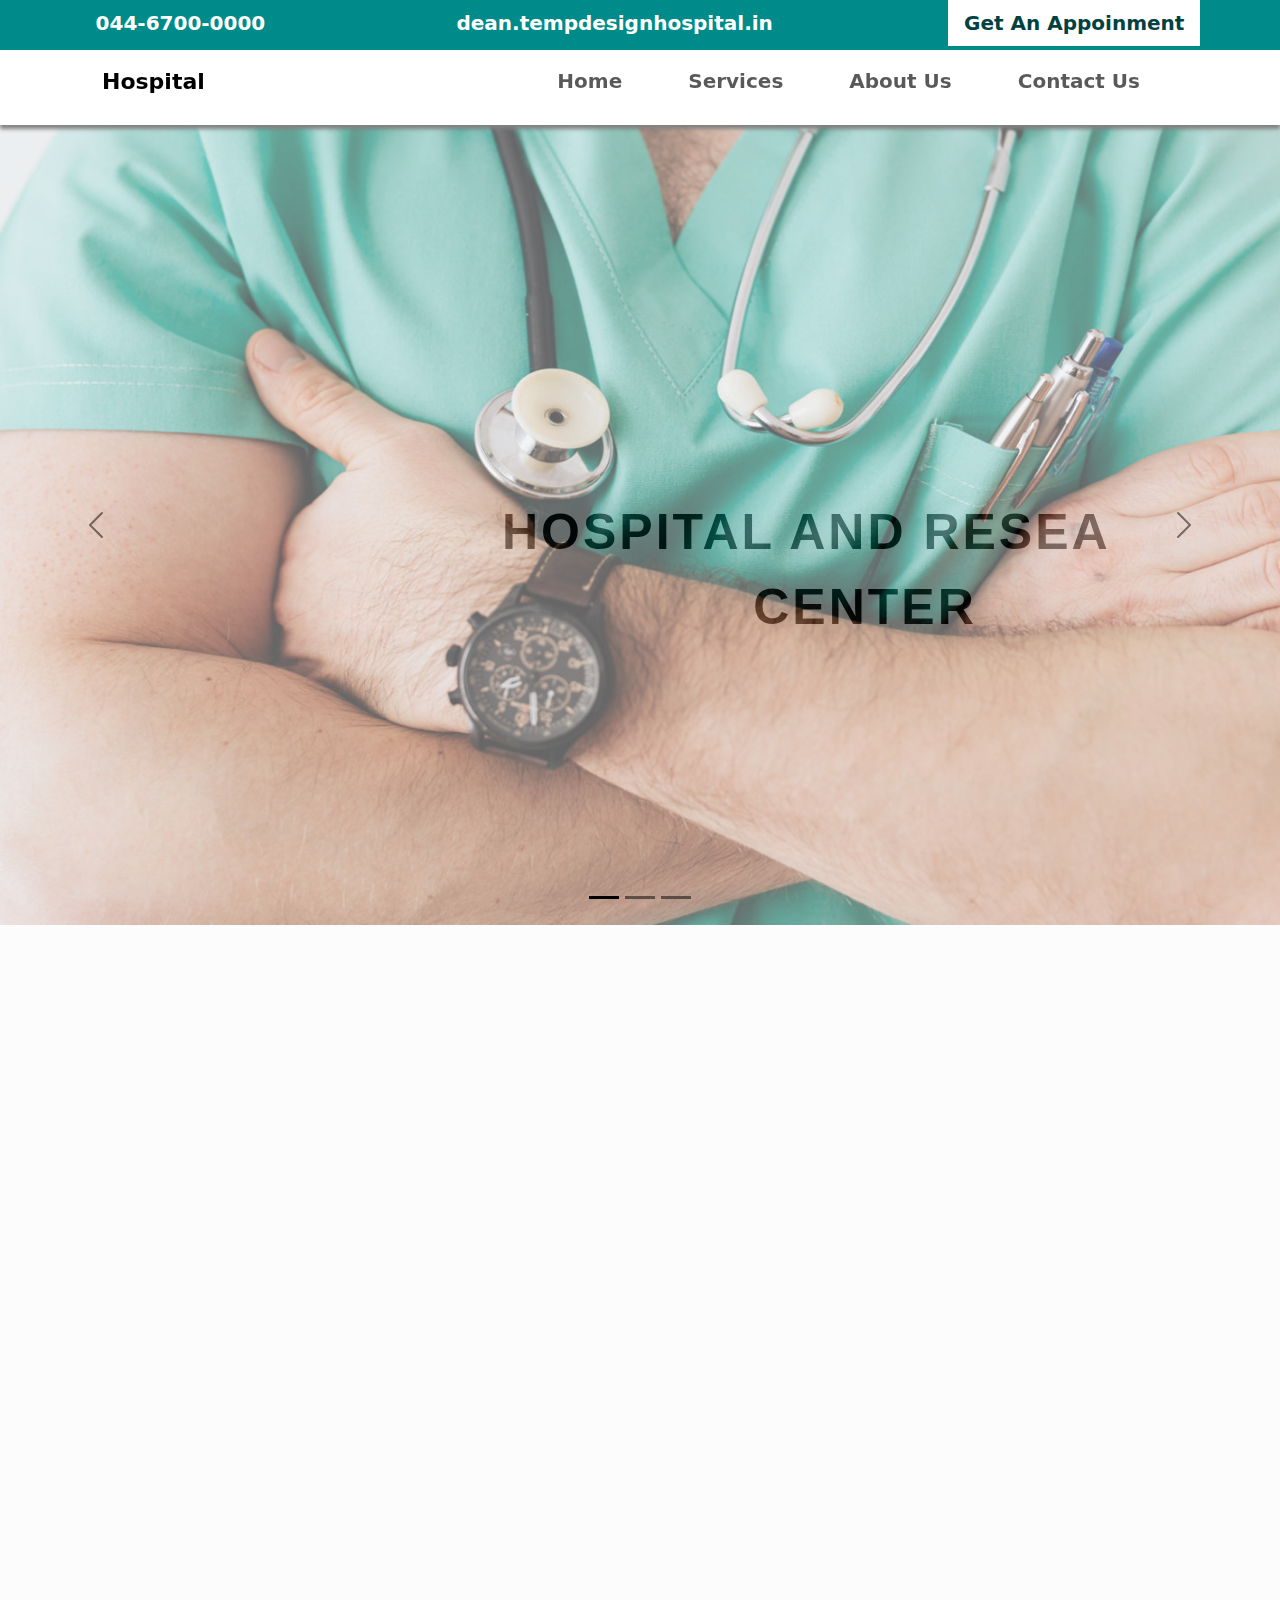
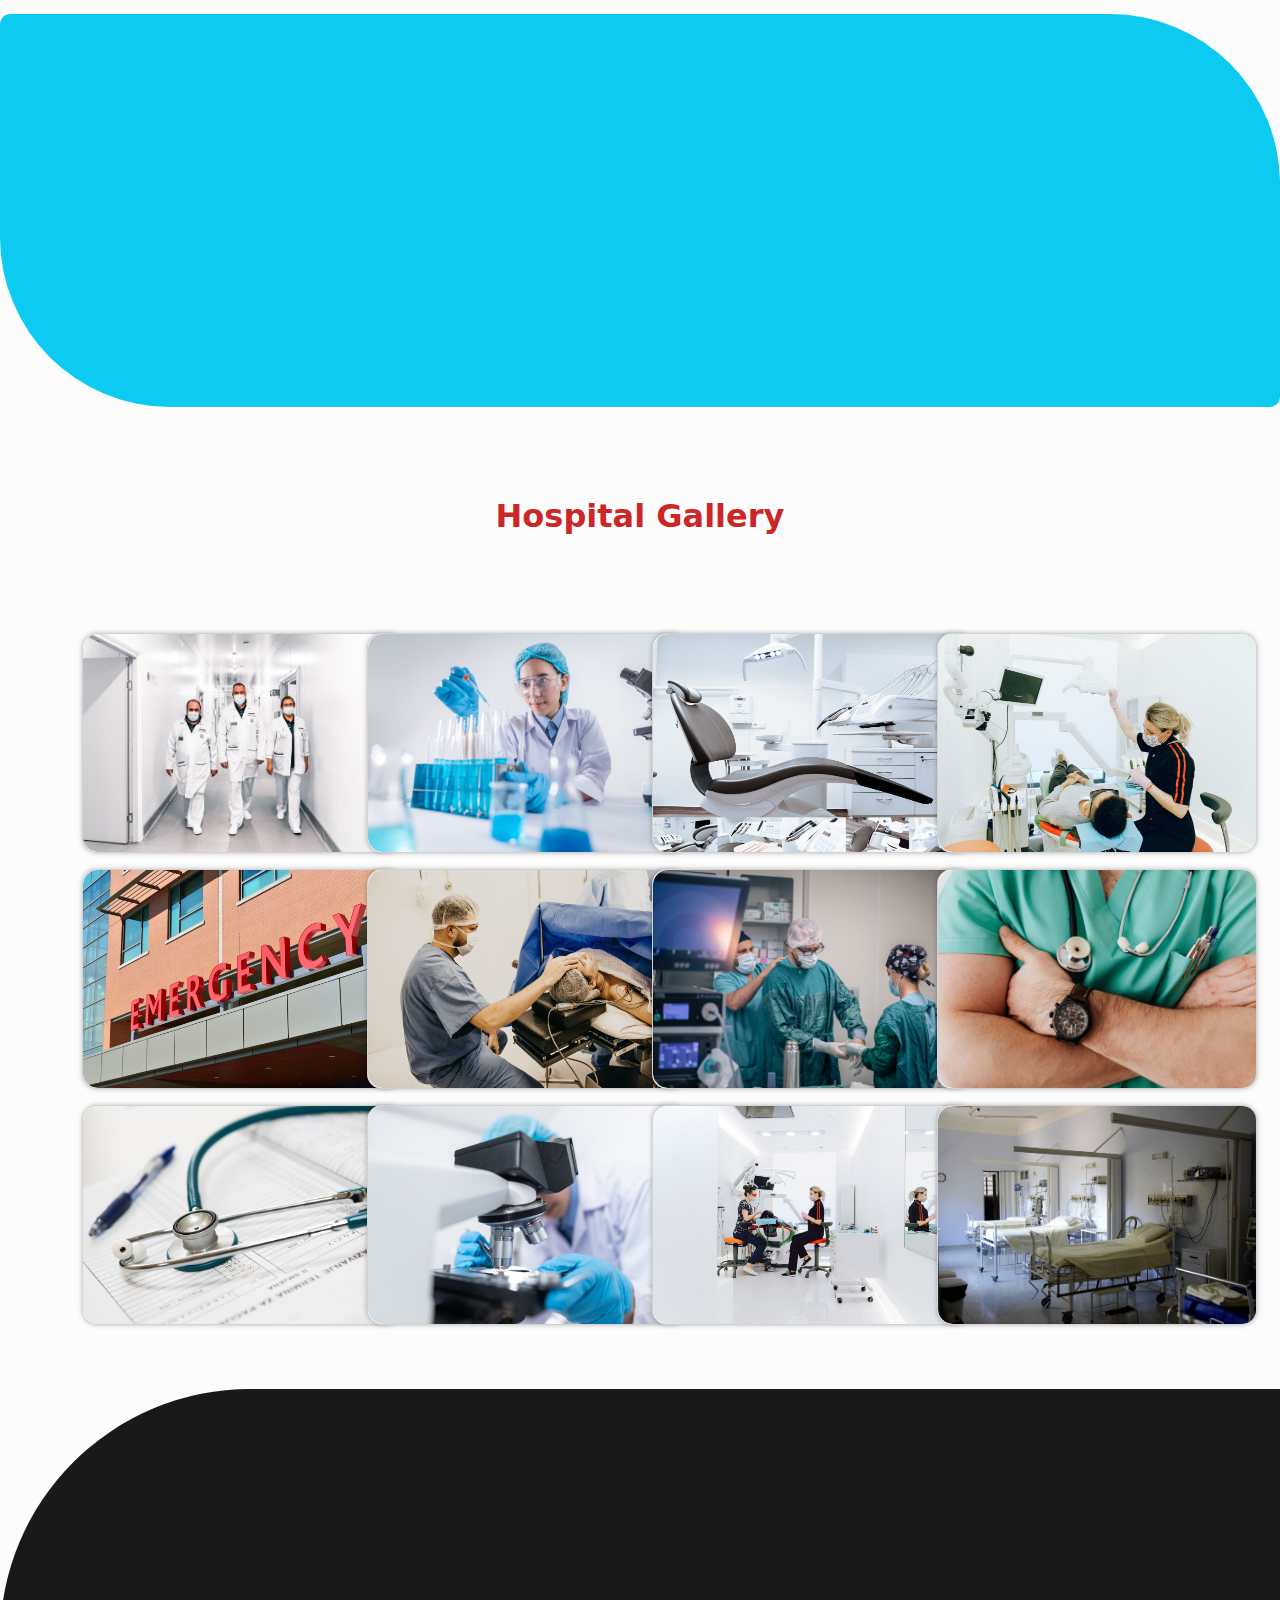
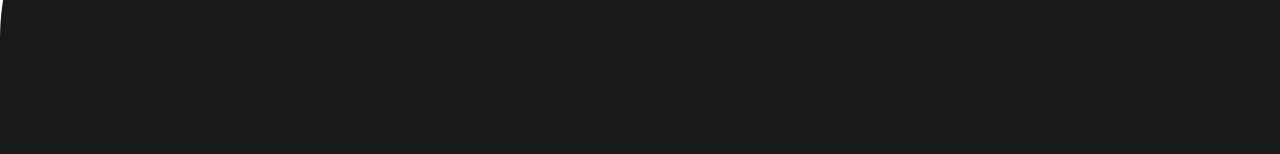
<file: index.html>
<html>

<head>
    <meta charset="UTF-8">
    <meta name="viewport" content="width=device-width, initial-scale=1.0">
    <!--link-->

    <link href="https://cdn.jsdelivr.net/npm/bootstrap@5.0.2/dist/css/bootstrap.min.css" rel="stylesheet">
    <link href="https://unpkg.com/aos@2.3.1/dist/aos.css" rel="stylesheet">
    <link rel="icon" type="jpg" href="img/logo.jpg">
    <link rel="stylesheet" href="style.css">
    
    <!-- /link-->
    <title>Hospital</title>
</head>

<body>
    <!--Head -->

    <ul class="nav d-flex justify-content-around" id="head">
        <li class="nav-item"><a class="nav-link"> 044-6700-0000</a></li>
        <li><a class="nav-link">dean.tempdesignhospital.in</a></li>
        <li><a class="nav-link py-2" id="active" href="#" >Get An Appoinment</a></li>
      </ul>

      <!-- /head-->

    <!--Header section-->

    <div class="header sticky-top">
        <nav class="navbar navbar-expand-lg navbar-light">
            <div class="container">
                <a class="navbar-brand" href="#">Hospital</a>
                <button class="navbar-toggler" type="button" data-bs-toggle="collapse" data-bs-target="#navbarNav"
                    aria-controls="navbarNav" aria-expanded="false" aria-label="Toggle navigation">
                    <span class="navbar-toggler-icon"></span>
                </button>
                <div class="collapse navbar-collapse" id="navbarNav">
                    <ul class="navbar-nav  ms-auto">
                        <li class="nav-item">
                            <a class="nav-link" href="#">Home</a>
                        </li>
                        <li class="nav-item">
                            <a class="nav-link" href="service.html" target="_blank">Services</a>
                        </li>
                        <li class="nav-item">
                            <a class="nav-link" href="about.html" target="_blank">About Us</a>
                        </li>
                        <li class="nav-item">
                            <a class="nav-link " href="contact.html" target="_blank">Contact Us</a>
                        </li>
                    </ul>
                </div>
            </div>
        </nav>
    </div>
    <!-- End of Header section-->

    <!-- Carousel section-->

    <div id="carouselExampleDark" class="carousel carousel-dark slide" data-bs-ride="carousel">
        <div class="carousel-indicators">
            <button type="button" data-bs-target="#carouselExampleDark" data-bs-slide-to="0" class="active"
                aria-current="true" aria-label="Slide 1"></button>
            <button type="button" data-bs-target="#carouselExampleDark" data-bs-slide-to="1"
                aria-label="Slide 2"></button>
            <button type="button" data-bs-target="#carouselExampleDark" data-bs-slide-to="2"
                aria-label="Slide 3"></button>
        </div>
        <div class="carousel-inner">
            <div class="carousel-item active" data-bs-interval="10000">
                <div id="text">
                    <p class="text-center">Hospital And Research Center</p>
                  </div>
                <img src="img/img (8).jpg" class="d-block w-100" alt="...">
            </div>
            <div class="carousel-item" data-bs-interval="2000">
                <div id="text">
                    <p class="text-center">Hospital And Research Center</p>
                  </div>
                <img src="img/img (5).jpg" class="d-block w-100" alt="...">
            </div>
            <div class="carousel-item">
                <div id="text">
                    <p class="text-center">Hospital And Research Center</p>
                  </div>
                <img src="img/img (7).jpg" class="d-block w-100" alt="...">
            </div>
        </div>
        <button class="carousel-control-prev" type="button" data-bs-target="#carouselExampleDark" data-bs-slide="prev">
            <span class="carousel-control-prev-icon" aria-hidden="true"></span>
            <span class="visually-hidden">Previous</span>
        </button>
        <button class="carousel-control-next" type="button" data-bs-target="#carouselExampleDark" data-bs-slide="next">
            <span class="carousel-control-next-icon" aria-hidden="true"></span>
            <span class="visually-hidden">Next</span>
        </button>
    </div>

    <!-- End of carousel section-->

    <!--Home section-->
    <div class="container">
        <div class="row">
            <div class="col-lg-6 text-center" id="home" data-aos="fade-right" data-aos-duration="1000"
                data-aos-easing="ease-in-out">
                <h2 style=" color: rgb(204, 39, 39);">Schedule Your Appointment Online
                    Get 10% discount on all In-Hospital appointments*</h2>
                <p class="mt-4"> Our mission is to deliver high quality, affordable healthcare services to the broader
                    population in
                    India. Our core values are represented by the acronym "iCare", which encompasses innovation and
                    efficiency, Compassionate care, Accountability, Respect for all, and Excellence as a culture. At the
                    same time, we seek to generate a strong financial performance and deliver long-term value to our
                    shareholders through the execution of our business strategy.</p>
                <a class="btn mt-4" role="button" href="contact.html" target="_blank" aria-disabled="true">Get an
                    Appoinment</a>
            </div>
            <div class="col-lg-4" data-aos="fade-left" data-aos-duration="1000" data-aos-easing="ease-in-out">
                <img src="img/home.png" alt="">
            </div>
        </div>
    </div>

    <!--Feature section-->

    <div class="container-fluid bg-info" id="department">
        <div class="container py-5">
            <h2 class="py-3" data-aos="fade-right" data-aos-duration="1500">Featured departments</h2>
            <h5 data-aos="fade-right" data-aos-duration="1500">With Super specialist doctors and
                state-of-the-art technology,<br> we cover the complete
                spectrum of medical
                specialties.</h5>
            <div class="row" data-aos="fade-right" data-aos-duration="1000">
                <div class="col-lg-2 mb-3">
                    <img src="img/2.png" alt="">
                    <p>Vascular surgery</p>
                </div>
                <div class="col-lg-2 mb-3">
                    <img src="img/3.png" alt="">
                    <p>Rheumatology</p>
                </div>
                <div class="col-lg-2 mb-3">
                    <img src="img/4.png" alt="">
                    <p>Neurosurgery</p>
                </div>
                <div class="col-lg-2 mb-3">
                    <img src="img/5.png" alt="">
                    <p>Nephrology</p>

                </div>
                <div class="col-lg-2 mb-3">
                    <img src="img/6.png" alt="">
                    <p>Physical Medicine<br>Rehabilitation</p>
                </div>
                <div class="col-lg-2 mb-3">
                    <img src="img/1.png" alt="">
                    <p>Oto<br>Rhinolaryngology</p>
                </div>
            </div>
        </div>
    </div>
      <!--Feature section-->

      <!--Gallery section-->

    <div class="container" id="card">
        <h2 class="text-center" style=" color: rgb(204, 39, 39);">Hospital Gallery</h2>
        <div class="row">
            <div class="col-lg-3 mb-3">
                <div class="card ">
                    <img src="img/img (1).jpg" alt="Gallery images" />
                </div>
            </div>
            <div class="col-lg-3 mb-3">
                <div class="card">
                    <img src="img/img (2).jpg" alt="Gallery images" />
                </div>
            </div>
            <div class="col-lg-3 mb-3">
                <div class="card">
                    <img src="img/img (3).jpg" alt="Gallery images" />
                </div>
            </div>
            <div class="col-lg-3 mb-3">
                <div class="card">
                    <img src="img/img (4).jpg" alt="Gallery images" />
                </div>
            </div>
            <div class="col-lg-3 mb-3">
                <div class="card">
                    <img src="img/img (5).jpg" alt="Gallery images" />
                </div>
            </div>
            <div class="col-lg-3 mb-3">
                <div class="card">
                    <img src="img/img (6).jpg" alt="Gallery images" />
                </div>
            </div>
            <div class="col-lg-3 mb-3">
                <div class="card">
                    <img src="img/img (7).jpg" alt="Gallery images" />
                </div>
            </div>
            <div class="col-lg-3 mb-3">
                <div class="card">
                    <img src="img/img (8).jpg" alt="Gallery images" />
                </div>
            </div>
            <div class="col-lg-3 mb-3">
                <div class="card">
                    <img src="img/img (9).jpg" alt="Gallery images" />
                </div>
            </div>
            <div class="col-lg-3 mb-3">
                <div class="card">
                    <img src="img/img (10).jpg" alt="Gallery images" />
                </div>
            </div>
            <div class="col-lg-3 mb-3">
                <div class="card">
                    <img src="img/img (11).jpg" alt="Gallery images" />
                </div>
            </div>
            <div class="col-lg-3 mb-3">
                <div class="card">
                    <img src="img/img (12).jpg" alt="Gallery images" />
                </div>
            </div>
        </div>
    </div>
    <!--Gallery section-->
      


    <!--End of Home section-->

    <!--Footer section-->

    <div class="footer mt-5">
        <div class="container-fluid">
            <div class="container">
                <div class="row py-5" data-aos="fade-right" data-aos-duration="1500">
                    <div class="col-md-6 col-lg-3">
                        <h4 class="py-3">Hospital</h4>
                        <p>Research Centre</p>
                        <p>Arapalayam,Madurai.</p>
                        <p>Tamilnadu</p>
                    </div>
                    <div class="col-md-6 col-lg-3">
                        <h4 class="py-3">Useful Links</h4>
                        <p>HIS</p>
                        <p> IEC Forms</p>
                        <p> Careers</p>
                        <p>Contact Us</p>
                    </div>
                    <div class="col-md-6 col-lg-3">
                        <h4 class="py-3">Hospital Services</h4>
                        <p>Emergency Services/Casualty</p>
                        <p>Master Health Checkup</p>
                        <p>Diagnostic Services</p>
                        <p>Blood Bank</p>
                        <p>Facilities and Services</p>
                    </div>
                    <div class="col-md-6 col-lg-3">
                        <h4 class="py-3">Get in Touch</h4>
                        <p>Phone: 044-6700-0000</p>
                        <p>dean.mjskjsfjbjhsdcjhbs.in</p>
                        <p>Mon. to Sat: 8.00 AM to 10.00 PM</p>
                    </div>
                </div>
            </div>
        </div>

    <!-- End of Footer section-->

    <script src="https://cdn.jsdelivr.net/npm/bootstrap@5.0.2/dist/js/bootstrap.bundle.min.js"></script>
    <script src="https://unpkg.com/aos@2.3.1/dist/aos.js"></script>
    <script>
        AOS.init();
    </script>
</body>

</html>
</file>
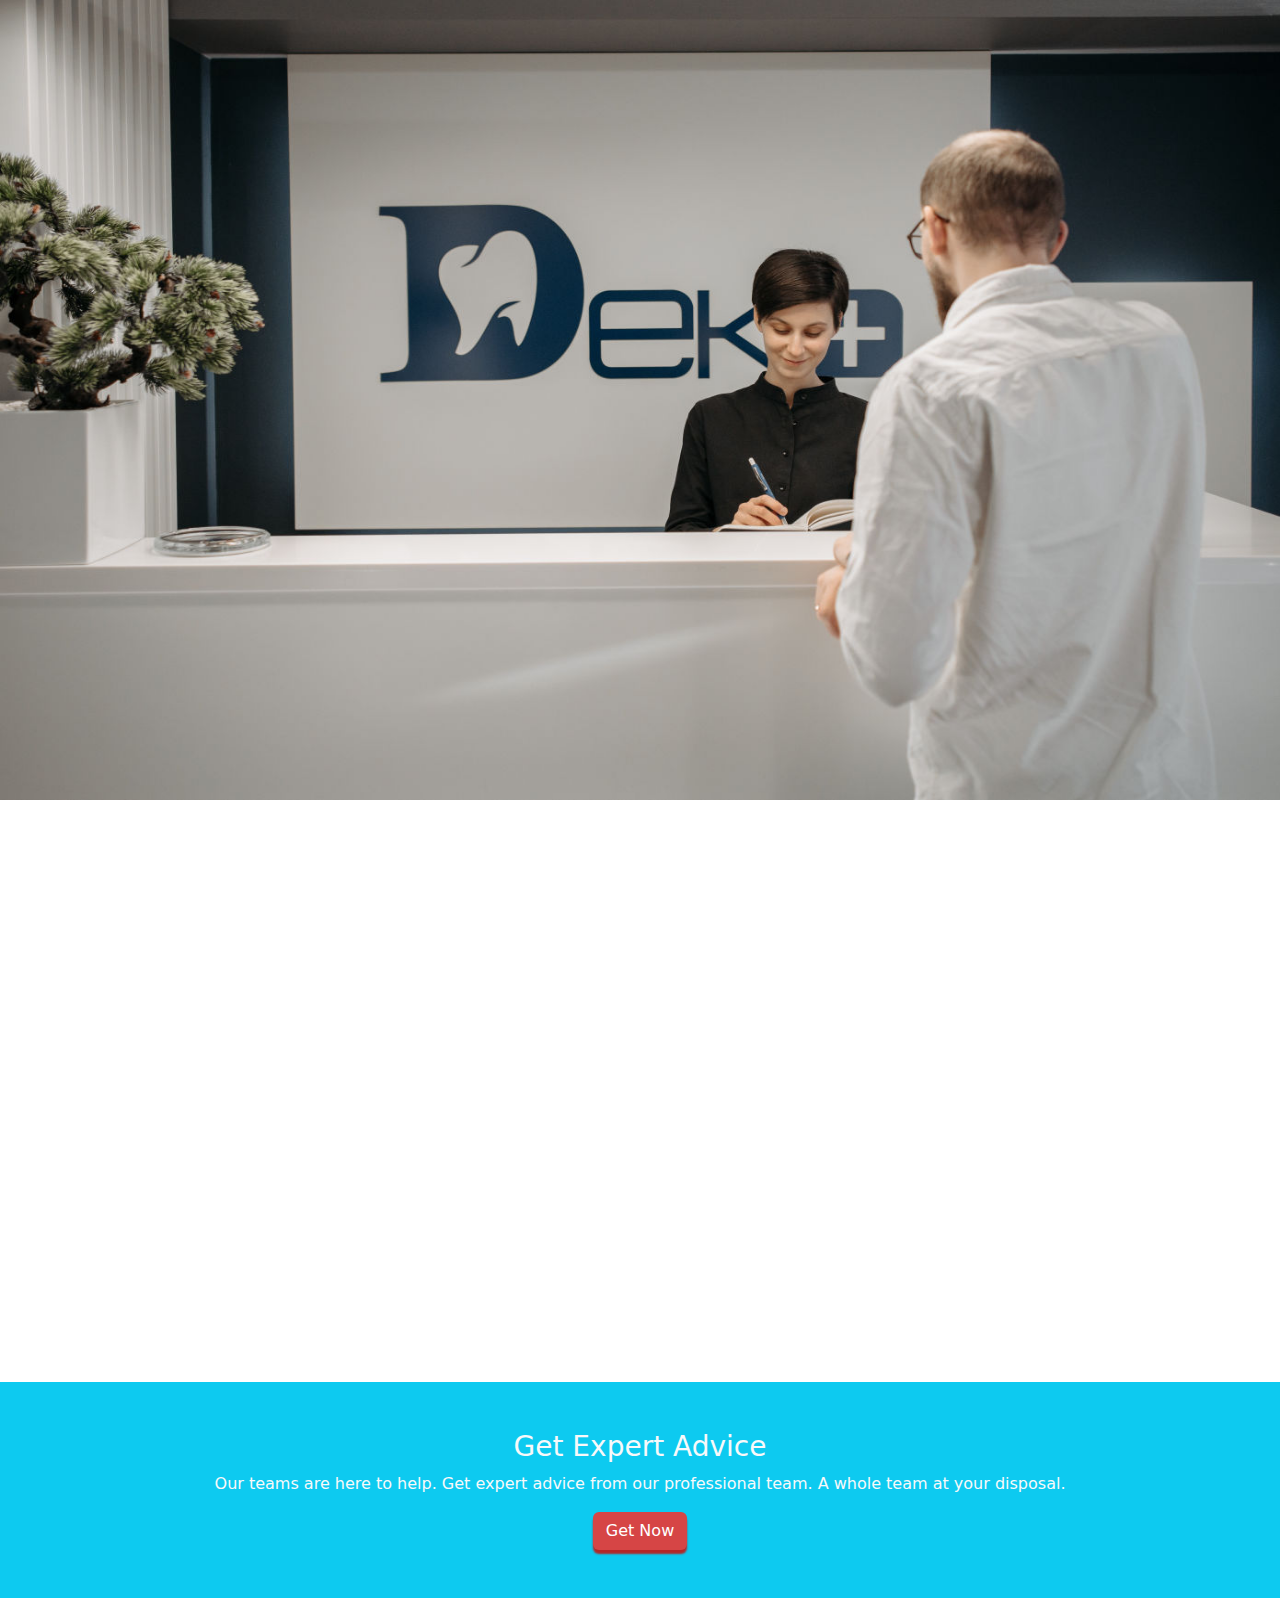
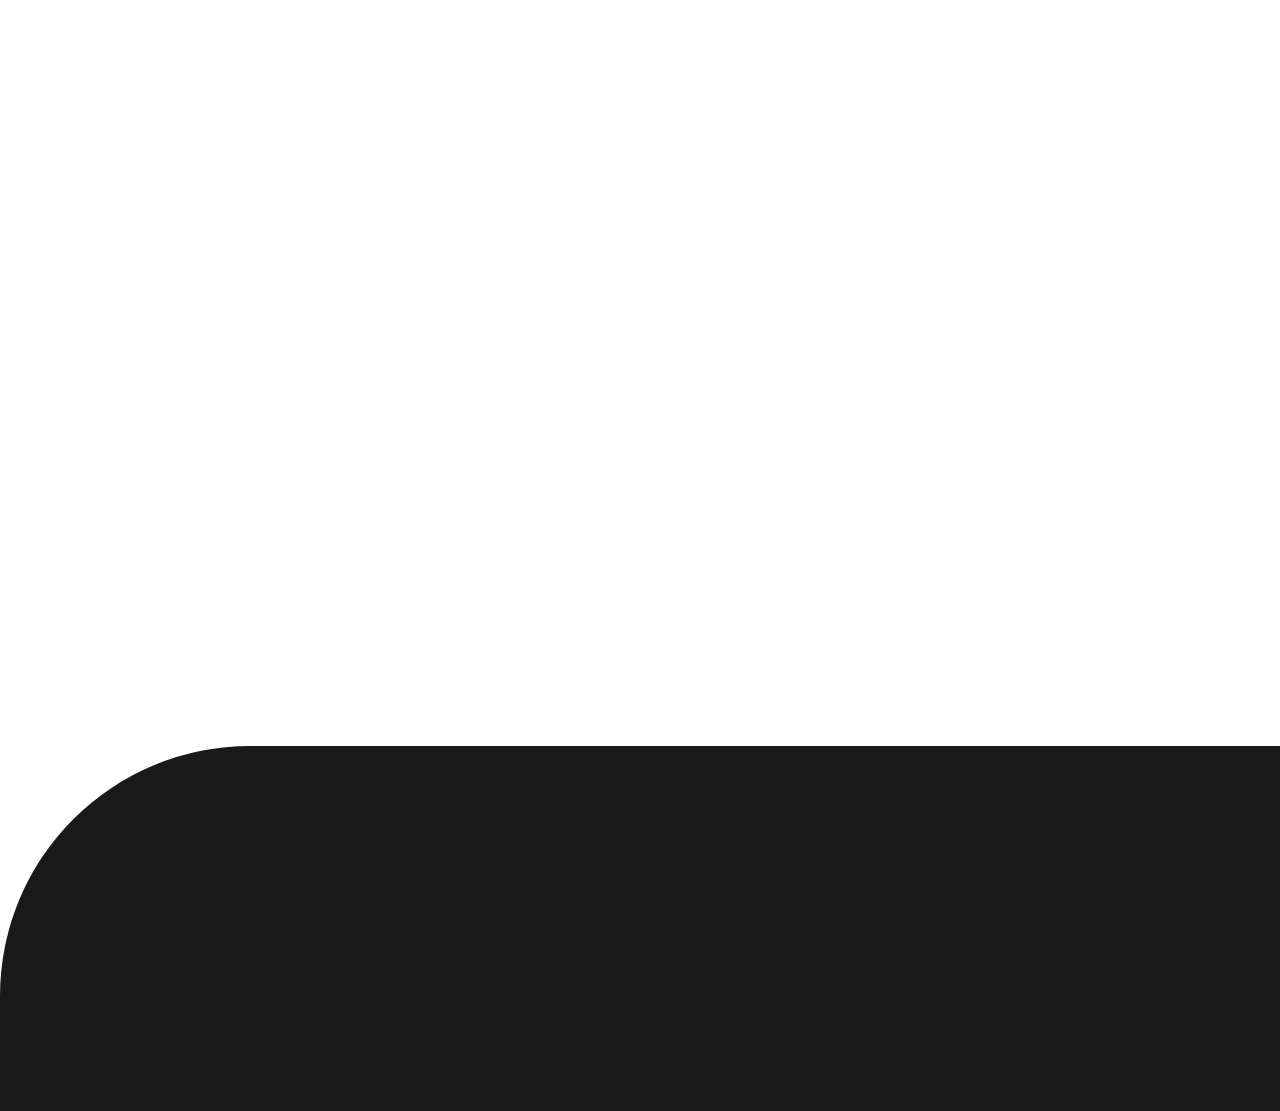
<file: about.html>
<!DOCTYPE html>
<html lang="en">

<head>
    <meta charset="UTF-8">
    <meta name="viewport" content="width=device-width, initial-scale=1.0">

    <!--link-->

    <link href="https://cdn.jsdelivr.net/npm/bootstrap@5.0.2/dist/css/bootstrap.min.css" rel="stylesheet">
    <link href="https://unpkg.com/aos@2.3.1/dist/aos.css" rel="stylesheet">
    <link rel="icon" type="jpg" href="img/logo.jpg">

    <!--end of link-->
    <title>About page</title>
    <style>
        #temp img {
            margin-left: 70px;
            margin-top: 100px;
        }
        #temp1 img{
            margin-top:50px;
        }
        #info h2{
            font-weight: bold;
        }
        #info p {
            font-size: 20px;
            font-weight: bold;
        }
       
        #ex .btn{
            color: white;
            background-color: rgb(214, 69, 69);
            box-shadow: 0 4px 2px  rgb(179, 39, 39);
            transition: .3s;
        }
        #ex .btn:active{
            box-shadow: none;
            transform: translateY(4px);
        }
        #info1 {
            font-size: 20px;
            font-weight: bold;
            color: darkcyan;
        }
        #about {
            display: flex;
            justify-content: center;
            align-items: center;
        }
        #about h5 {
            color: rgb(204, 39, 39);
        }
        #about .card {
            width: 600px;
            background-color: rgb(245, 248, 255);
        }

        .footer {
            border-radius: 250px 0 0 0;
            background-color: rgb(26, 25, 25);
            color: white;
            cursor: pointer;
        }

        .footer p:hover {
            color: darkcyan;
        }
    </style>
</head>

<body>
    <div class="about">
        <img src="img/contact.jpg" width="100%" height="800px">

        
        <div class="container">
            <div class="row">
                <div class="col-lg-6 py-5" id="info" data-aos="fade-right" data-aos-duration="1500">
                    <h2 class="py-3" style=" color: rgb(204, 39, 39);"> Infrastructure</h2>
                    <ul>
                        <p>⦿ Aesthetically constructed building with wide corridors, spacious patient accommodation,
                            demonstration rooms, classrooms for cpnical teaching along with modern teaching facipties
                        </p>
                        <p>⦿ WIFI enabled environment that helps in teaching with modern methods to MBBS, PG students,
                            as well as Nursing and other Paramedical graduates</p>
                        <p>⦿ The hospital has six floors and eleven blocks which are interconnected and easily
                            accessible</p>
                        
                    </ul>
                </div>
                <div class="col-lg-4 text-success" id="temp" data-aos="fade-left" data-aos-duration="1500">
                    <img src="img/temp.jpg" height="300px" width="500px">
                </div>
            </div>
        </div>


        <div class="container-fluid py-5 text-center bg-info text-light" id="ex">
          <h3>  Get Expert Advice</h3>
          <p>Our teams are here to help. Get expert advice from our professional team. A whole team at your disposal.</p>
          <a href="#" class="btn" tabindex="-1" role="button">Get Now</a>
        </div>


        <div class="container py-3">
            <div class="row">
                <div class="col-lg-5 text-success" id="temp1" data-aos="fade-right" data-aos-duration="1500">
                    <img src="img/img (8).jpg" height="300px" width="500px">
                </div>
                <div class="col-lg-2"></div>
                <div class="col-lg-5 mt-5" id="info1" data-aos="fade-left" data-aos-duration="1500">
                    <p> ⁍ Wide breezy Corridors</p>
                    <p>⁍ Spacious accomodation</p>
                    <p>⁍ Aesthetic rooms</p>
                    <p>⁍ Sprawpng Six floors</p>
                    <p>⁍ Aesthetic rooms</p>
                    <p>⁍ Sprawpng Six floors</p>
                    <p>⁍ WiFi enabled enviroments</p>
                </div>
            </div>
        </div>


         <!--about section-->

        <div id="about" class="container text-center py-5" data-aos="fade-up" data-aos-duration="1500">
            <div class="card py-3">
                <h5>VISION</h5>
                <p> "To be the premier provider of comprehensive and community healthcare."</p>
                <h5>MISSION</h5>
                <p> "To promote, restore and maintain the health of all the people we serve."</p>
            </div>
        </div>

         <!-- /about section-->


        <!--Footer section-->

        <div class="footer mt-5">
            <div class="container-fluid">
                <div class="container">
                    <div class="row py-5" data-aos="fade-right" data-aos-duration="1500">
                        <div class="col-md-6 col-lg-3">
                            <h4 class="py-3">Hospital</h4>
                            <p>Research Centre</p>
                            <p>Arapalayam,Madurai.</p>
                            <p>Tamilnadu</p>
                        </div>
                        <div class="col-md-6 col-lg-3">
                            <h4 class="py-3">Useful Links</h4>
                            <p>HIS</p>
                            <p> IEC Forms</p>
                            <p> Careers</p>
                            <p>Contact Us</p>
                        </div>
                        <div class="col-md-6 col-lg-3">
                            <h4 class="py-3">Hospital Services</h4>
                            <p>Emergency Services/Casualty</p>
                            <p>Master Health Checkup</p>
                            <p>Diagnostic Services</p>
                            <p>Blood Bank</p>
                            <p>Facilities and Services</p>
                        </div>
                        <div class="col-md-6 col-lg-3">
                            <h4 class="py-3">Get in Touch</h4>
                            <p>Phone: 044-6700-0000</p>
                            <p>dean.mjskjsfjbjhsdcjhbs.in</p>
                            <p>Mon. to Sat: 8.00 AM to 10.00 PM</p>
                        </div>
                    </div>
                </div>
            </div>
        </div>

         <!-- /Footer section-->

        <script src="https://cdn.jsdelivr.net/npm/bootstrap@5.0.2/dist/js/bootstrap.bundle.min.js"></script>
        <script src="https://unpkg.com/aos@2.3.1/dist/aos.js"></script>
        <script>
            AOS.init();
        </script>
</body>

</html>
</file>
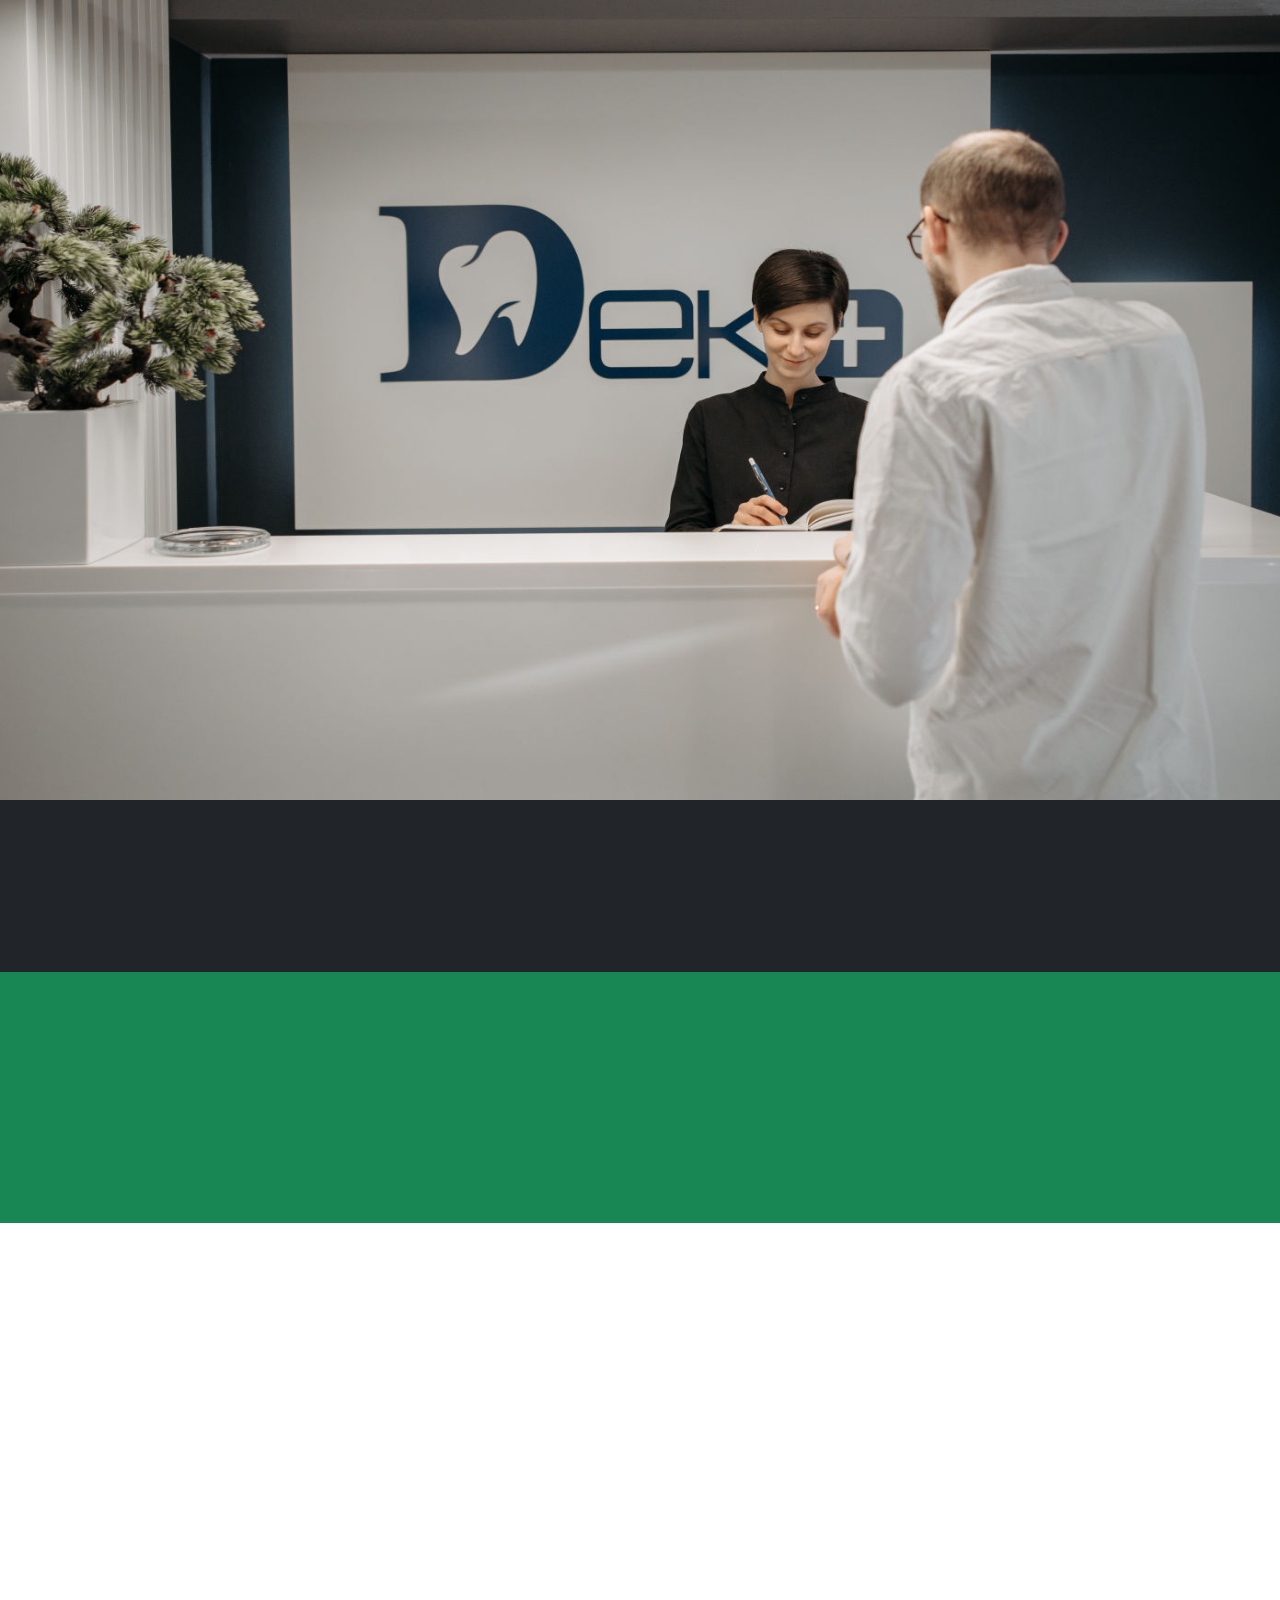
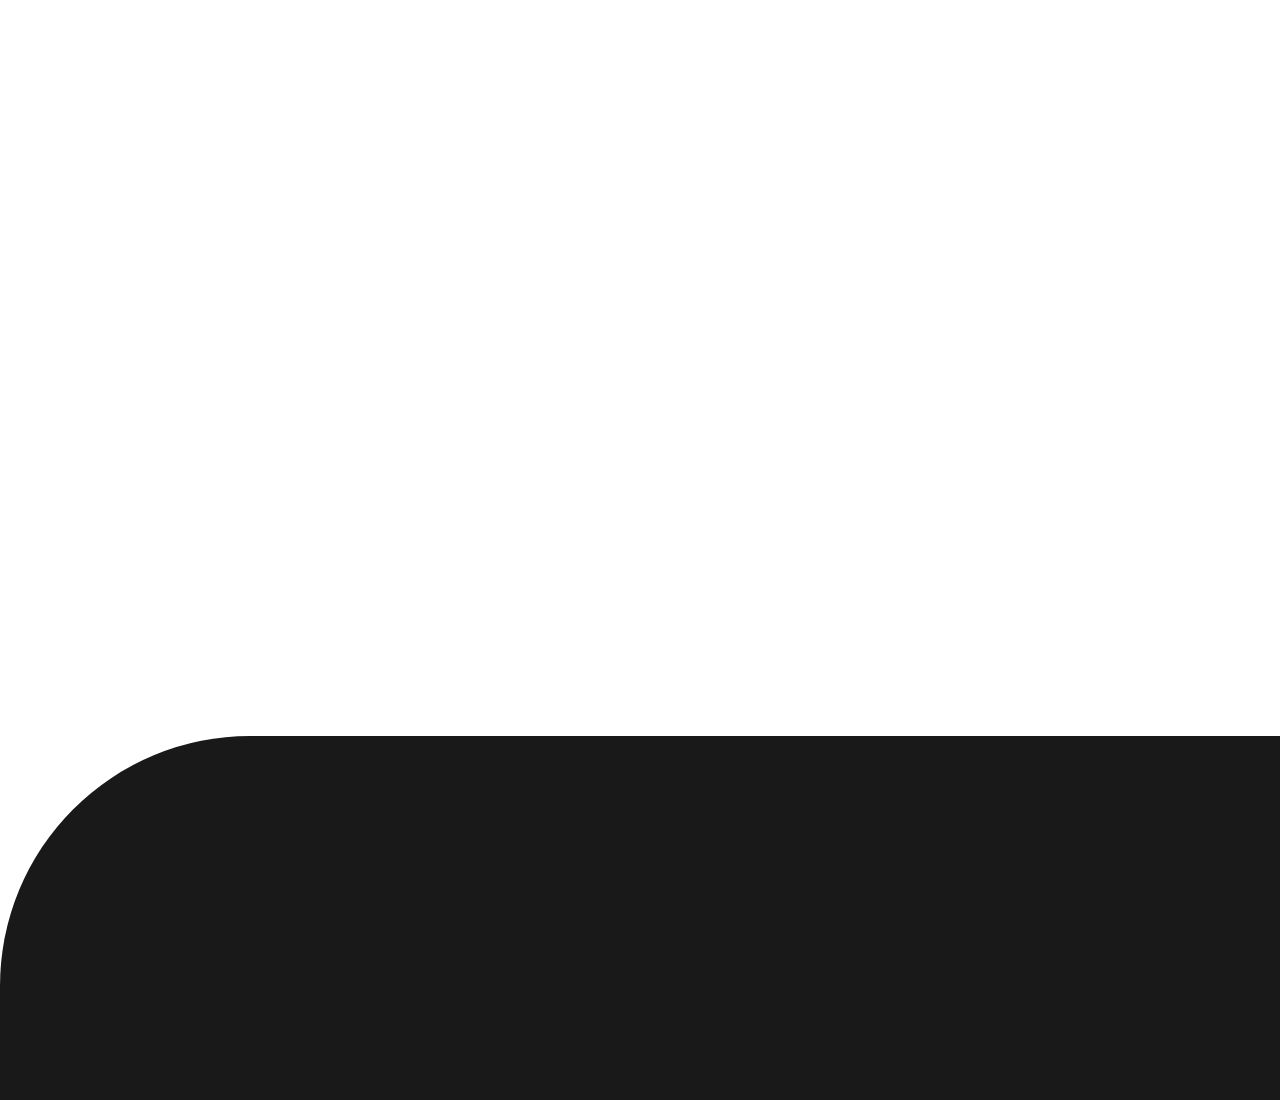
<file: contact.html>
<!DOCTYPE html>
<html lang="en">

<head>
    <meta charset="UTF-8">
    <meta name="viewport" content="width=device-width, initial-scale=1.0">
    <link href="https://cdn.jsdelivr.net/npm/bootstrap@5.0.2/dist/css/bootstrap.min.css" rel="stylesheet">
    <link href="https://unpkg.com/aos@2.3.1/dist/aos.css" rel="stylesheet">
    <link rel="icon" type="jpg" href="img/logo.jpg">
    <title>Contact page</title>
    <style>
        #phone p{
            font-size: 20px;
            font-weight: bold;
        }

        #phone h1 {
            font-size: 30px;
            font-weight: bold;
        }

        #address p{
            font-size: 21px;
            font-weight: bold;
        }

        #address h1 {
            font-size: 30px;
            font-weight: bold;
        }

        #form .card {
            margin-left: 200px;
            width: 450px;
            height: 580px;
            box-shadow: 2px 3px 6px gray;
        }

        #form form {
            padding: 20px 30px;
            font-weight: bold;
            height: 580px;
            width: 430px;
        }

        #form h1 {
            font-weight: bold;
        }

        #form h2 {
            font-weight: bold;
        }

        #form li {
            font-size: 20px;
            font-weight: bold;
        }

        #about h5 {
            color: rgb(204, 39, 39);
        }

        #about {
            display: flex;
            justify-content: center;
            align-items: center;
        }

        #about .card {
            width: 850px;
            background-color: rgb(245, 248, 255);
        }

        .footer {
            border-radius: 250px 0 0 0;
            background-color: rgb(26, 25, 25);
            color: white;
            cursor: pointer;
        }

        .footer p:hover {
            color: darkcyan;
        }
    </style>
</head>

<body>
    
    <div class="contact">
        <img src="img/contact.jpg" width="100%" height="800px">

        <div class="container-fluid bg-dark text-light" id="phone">
            <div class="container">
                <div class="row py-5" data-aos="fade-right" data-aos-duration="1000">
                    <div class="col-lg-3">
                        <h1 class="text-center py-3">PHONE</h1>
                    </div>
                    <div class="col-lg-3">
                        <p>24/7 HelpLine<br>098765432123456</p>
                    </div>
                    <div class="col-lg-3">
                        <p>Emergency<br>1234567890</p>
                    </div>
                    <div class="col-lg-3">
                        <p>Ambulance<br>108</p>
                    </div>
                </div>
            </div>
        </div>

        <div class="container-fluid bg-success text-light" id="address">
            <div class="container">
                <div class="row py-5" data-aos="fade-right" data-aos-duration="1500">
                    <div class="col-lg-6">
                        <h1 class="text-center">ADDRESS</h1>
                        <p class="text-center">Hospital and Research centre <br>Arapalayam,Madurai<br>Tamilnadu</p>
                    </div>
                    <div class="col-lg-6">
                        <h1 class="text-center">EMAIL</h1>
                        <p class="text-center">dean.mjskjsfjbjhsdcjhbs.in<br>Loremipsumdol@gmail.com</p>
                    </div>
                </div>
            </div>
        </div>

        <!--form section-->

        <div class="container-fluid" id="form">
            <div class="container">
                <h2 class="text-center py-5" data-aos="fade-up" data-aos-duration="1500" style=" color: rgb(204, 39, 39);">Contact Us</h2>
                <div class="row" data-aos="fade-right" data-aos-duration="1000">
                    <div class="col-lg-6">
                        <h1 class="py-3" style=" color: rgb(204, 39, 39);">Free Shuttle</h1>
                        <h2 class="py-2">Free transport facility for patients.</h2>
                        <ul>
                            <li>Our Hospital provides free transport for patients pickup and drop.</li>
                            <li>Lorem ipsum dolor sit amet consectetur adipisicing elit. Nemo error dolore
                                commodi, at voluptatum eaque..</li>
                            <li>Free bus service available to the remote villages from Monday to Saturday for
                                the benefits for poor patient</li>
                            <li>Lorem ipsum dolor sit amet consectetur adipisicing elit. Nemo error dolore
                                commodi, at voluptatum eaque..</li>
                        </ul>
                    </div>
                    <div class="col-lg-6">
                        <div class="card" data-aos="fade-left" data-aos-duration="1000" data-aos-easing="ease-in-out">
                            <form>
                                <div class="mb-3">
                                    <label for="Username" class="form-label">Full Name</label>
                                    <input type="text" class="form-control" id="Username" required>
                                </div>
                                <div class="mb-3">
                                    <label for="phone" class="form-label">Phone No</label>
                                    <input type="tel" class="form-control" id="phone" required>
                                </div>
                                <div class="mb-3">
                                    <label for="exampleInputEmail1" class="form-label">Email address</label>
                                    <input type="email" class="form-control" id="exampleInputEmail1" required>
                                </div>
                                <div class="mb-3">
                                    <label for="exampleInputEmail1" class="form-label">Set a Date</label>
                                    <input type="date" class="form-control" id="exampleInputEmail1" required>
                                </div>
                                <div class="form-floating mb-3">
                                    <textarea class="form-control" placeholder="Leave a comment here"
                                        id="floatingTextarea2" style="height: 100px"></textarea>
                                    <label for="floatingTextarea2">Message</label>
                                </div>
                                <button type="submit" class="btn btn-primary">Submit</button>
                            </form>
                        </div>
                    </div>
                </div>
            </div>
        </div>

        <!--end of form section-->

        <!--about section-->

        <div id="about" class="container text-center py-5" data-aos="fade-up" data-aos-duration="1500">
            <div class="card py-3">
                <h4 class="py-3">Manage Your Health With Us</h4>
                <h5>Video Consultation</h5>
                <p>Book an online consultation with our doctors or call our Helpdesk to book your slot now</p>
                <h5>Symptom Analysis</h5>
                <p>Symptom analysis helps to find the right department or treatment for you based on your symptoms</p>
            </div>
        </div>
    </div>
    <!--end of about section-->

    <!--Footer section-->

    <div class="footer mt-5">
        <div class="container-fluid">
            <div class="container">
                <div class="row py-5" data-aos="fade-right" data-aos-duration="1500">
                    <div class="col-md-6 col-lg-3">
                        <h4 class="py-3">Hospital</h4>
                        <p>Research Centre</p>
                        <p>Arapalayam,Madurai.</p>
                        <p>Tamilnadu</p>
                    </div>
                    <div class="col-md-6 col-lg-3">
                        <h4 class="py-3">Useful Links</h4>
                        <p>HIS</p>
                        <p> IEC Forms</p>
                        <p> Careers</p>
                        <p>Contact Us</p>
                    </div>
                    <div class="col-md-6 col-lg-3">
                        <h4 class="py-3">Hospital Services</h4>
                        <p>Emergency Services/Casualty</p>
                        <p>Master Health Checkup</p>
                        <p>Diagnostic Services</p>
                        <p>Blood Bank</p>
                        <p>Facilities and Services</p>
                    </div>
                    <div class="col-md-6 col-lg-3">
                        <h4 class="py-3">Get in Touch</h4>
                        <p>Phone: 044-6700-0000</p>
                        <p>dean.mjskjsfjbjhsdcjhbs.in</p>
                        <p>Mon. to Sat: 8.00 AM to 10.00 PM</p>
                    </div>
                </div>
            </div>
        </div>

        <!-- End of Footer section-->
        
        <script src="https://cdn.jsdelivr.net/npm/bootstrap@5.0.2/dist/js/bootstrap.bundle.min.js"></script>
        <script src="https://unpkg.com/aos@2.3.1/dist/aos.js"></script>
        <script>
            AOS.init();
        </script>
</body>

</html>
</file>
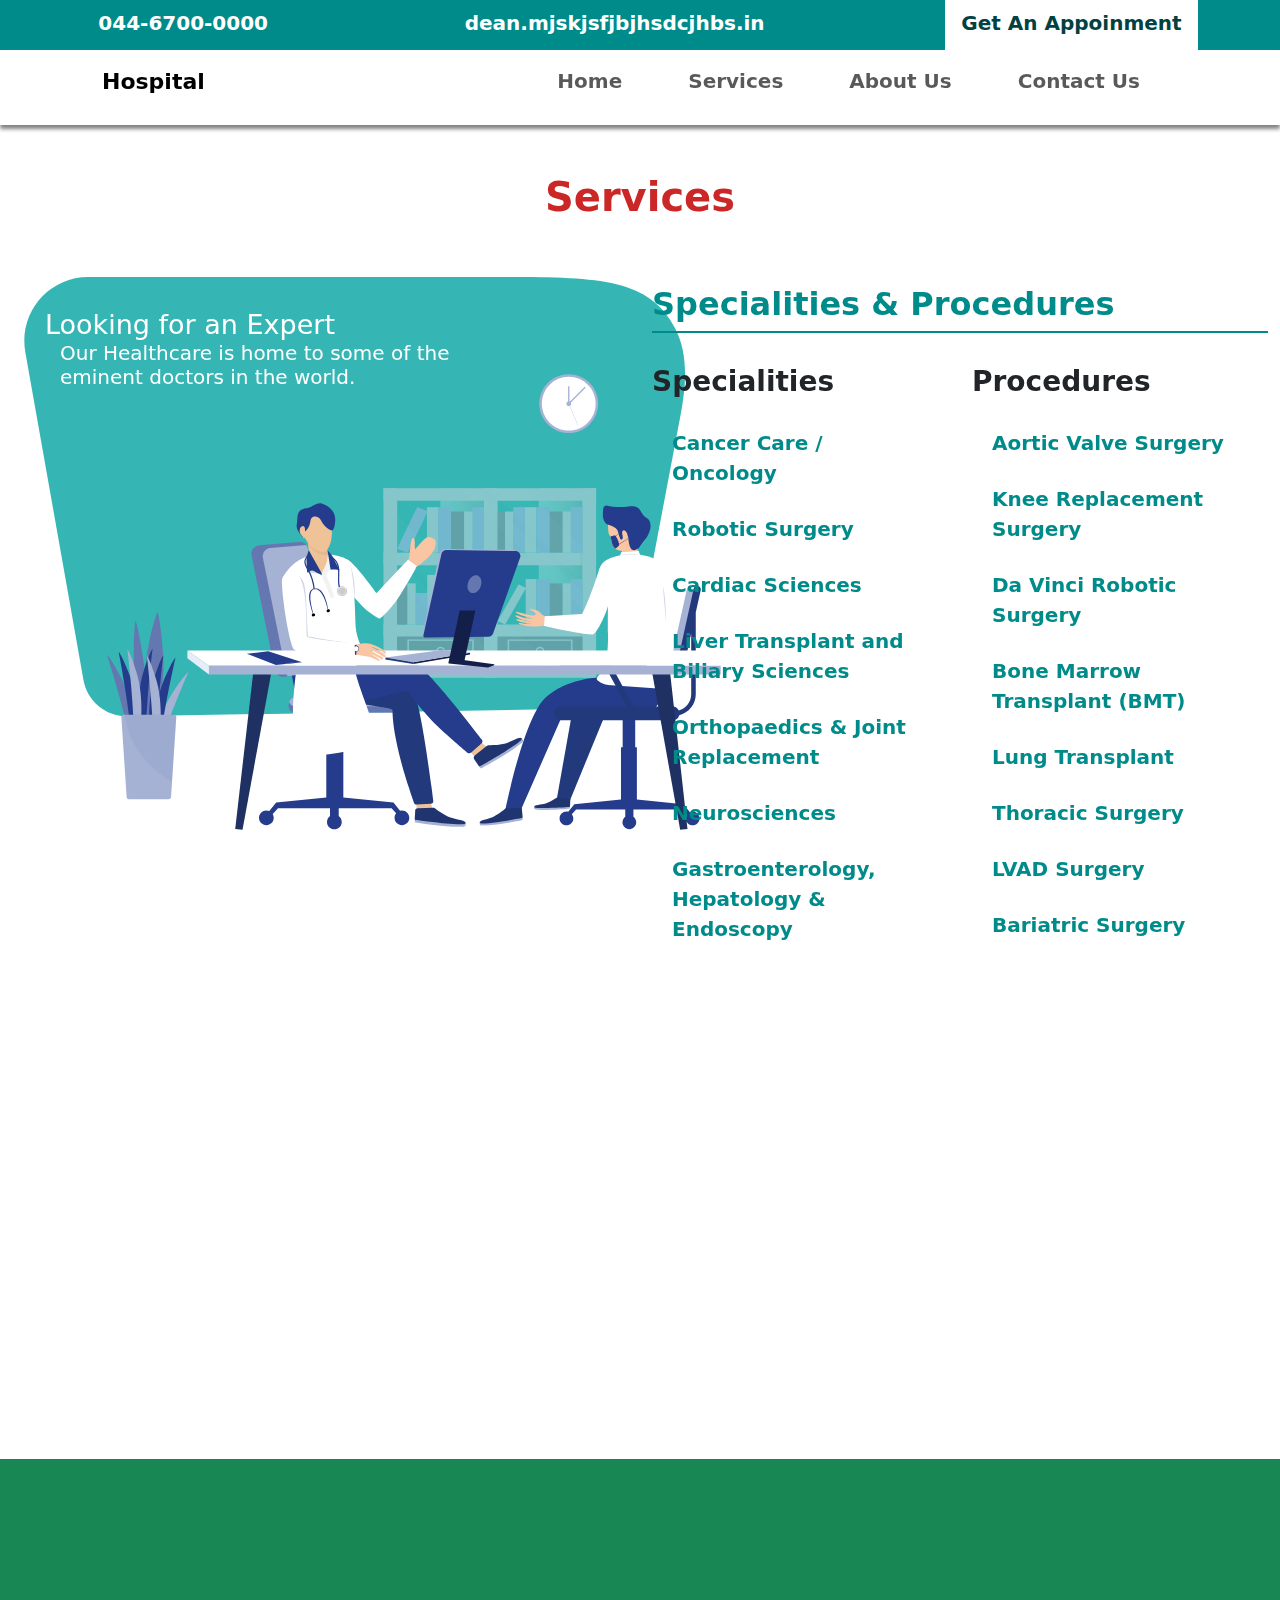
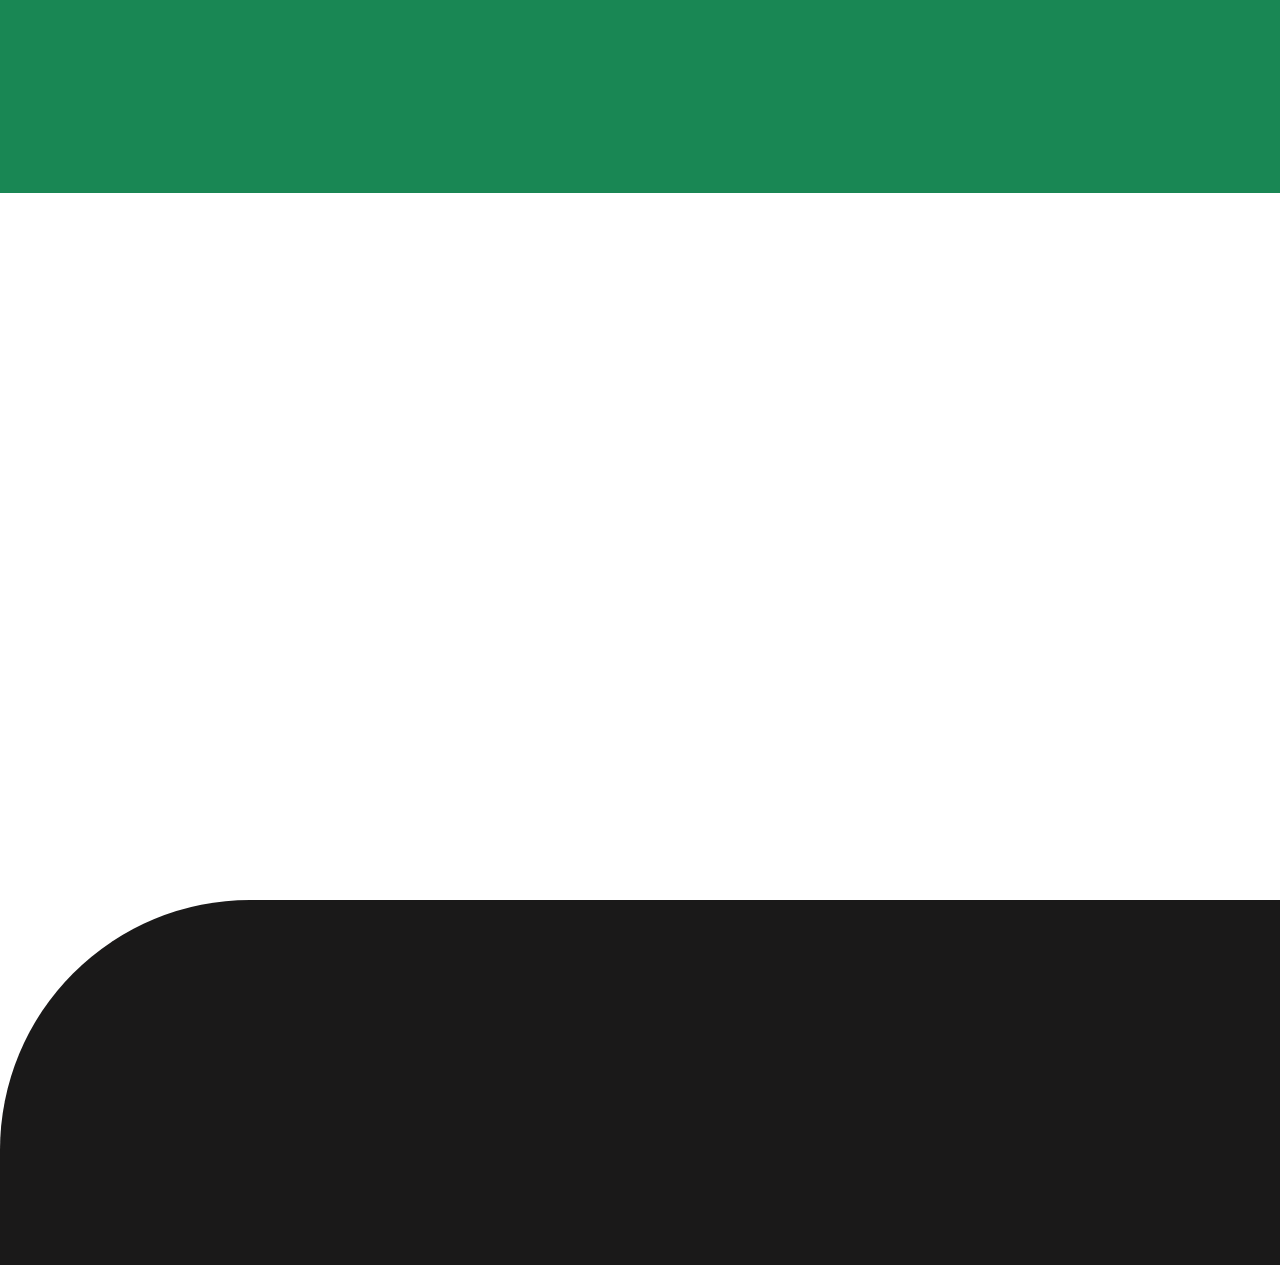
<file: service.html>
<!DOCTYPE html>
<html lang="en">

<head>
    <meta charset="UTF-8">


    <!--link-->

    <meta name="viewport" content="width=device-width, initial-scale=1.0">
    <link href="https://cdn.jsdelivr.net/npm/bootstrap@5.0.2/dist/css/bootstrap.min.css" rel="stylesheet">
    <link href="https://unpkg.com/aos@2.3.1/dist/aos.css" rel="stylesheet">
    <link rel="icon" type="jpg" href="img/logo.jpg">
    
    <!--end of link-->

    <title>Service page</title>
    <style>
        :root {
            --text-color: darkcyan;
        }

        #head {
            height: 50px;
            background-color: darkcyan;
        }

        #head .nav-link {
            color: white;
            font-size: 20px;
            font-weight: bold;
        }

        #head #active {
            background-color: white;
            color: rgb(1, 65, 65);
        }

        .header {
            height: 75px;
            background-color: white;
            box-shadow: 0 4px 4px gray;
        }

        .header .nav-link {
            font-size: 20px;
            margin-right: 50px;
            font-weight: bold;
        }

        .header .navbar-brand {
            font-size: 22px;
            margin-left: 20px !important;
            font-weight: bolder;
        }

        .header .nav-link:hover {
            color: black !important;
            border-bottom: 2px solid black;
        }

        .container img {
            padding-top: 10%;
        }

        #service h2 {
            color: var(--text-color);
            font-weight: bold;
            border-bottom: 2px solid var(--text-color);
        }

        #service p {
            color: var(--text-color);
            font-weight: bold;
            padding: 5px 20px;
            border-radius: 7px;
            font-size: 20px;
            cursor: pointer;
        }

        #service p:hover {
            color: white;
            background-color: var(--text-color);
        }

        #img h4 {
            color: white;
            position: absolute;
            padding-left: 33px;
            font-size: 27px;
            margin-top: 5%;
        }

        #img h6 {
            color: white;
            position: absolute;
            margin-top: 10%;
            font-size: 20px;
            padding-left: 48px;
        }

        #blood h1 {
            font-weight: bold;
        }

        #blood li {
            font-size: 20px;
            font-weight: bold;

        }

        #eq h2 {
            font-weight: bold;
        }

        #eq li {
            font-size: 18px;
            font-weight: bold;
            line-height: 2;
        }

        .footer {
            border-radius: 250px 0 0 0;
            background-color: rgb(26, 25, 25);
            color: white;
            cursor: pointer;
        }

        .footer p:hover {
            color: darkcyan;
        }
    </style>
</head>

<body>
    <!--Head -->

    <ul class="nav d-flex justify-content-around" id="head">
        <li class="nav-item">
            <div> <a class="nav-link" href="#"> 044-6700-0000</a>
        </li>
        <li><a class="nav-link" href="#">dean.mjskjsfjbjhsdcjhbs.in</a></li>
        </li><a class="nav-link py-2" id="active" href="#">Get An Appoinment</a></li>
    </ul>

    <!-- /head-->

    <!--Header section-->

    <div class="header sticky-top">
        <nav class="navbar navbar-expand-lg navbar-light">
            <div class="container">
                <a class="navbar-brand" href="#">Hospital</a>
                <button class="navbar-toggler" type="button" data-bs-toggle="collapse" data-bs-target="#navbarNav"
                    aria-controls="navbarNav" aria-expanded="false" aria-label="Toggle navigation">
                    <span class="navbar-toggler-icon"></span>
                </button>
                <div class="collapse navbar-collapse" id="navbarNav">
                    <ul class="navbar-nav  ms-auto">
                        <li class="nav-item">
                            <a class="nav-link" href="index.html">Home</a>
                        </li>
                        <li class="nav-item">
                            <a class="nav-link" href="service.html" target="_blank">Services</a>
                        </li>
                        <li class="nav-item">
                            <a class="nav-link" href="about.html" target="_blank">About Us</a>
                        </li>
                        <li class="nav-item">
                            <a class="nav-link " href="contact.html" target="_blank">Contact Us</a>
                        </li>
                    </ul>
                </div>
            </div>
        </nav>
    </div>
    <!-- End of Header section-->

    <!--expert sectio-->

    <div class="container-fluid" id="service">
        <h1 class="text-center fs-1 fw-bold py-5" style=" color: rgb(204, 39, 39);" data-aos="fade-up"
            data-aos-duration="1000" data-aos-easing="ease-in-out">
            Services</h1>
        <div class="row">
            <div class="col-lg-6" id="img" data-aos="fade-left" data-aos-duration="1000">
                <h4>Looking for an Expert<h4>
                        <h6> Our Healthcare is home to some of the<br> eminent doctors in the world.</h6>
                        <img src="img/svg.svg" alt="">
            </div>
            <div class="col-lg-6">
                <h2 class="py-2" data-aos="fade-right" data-aos-duration="1000" data-aos-easing="ease-in-out">
                    Specialities & Procedures</h2>
                <div class="row my-3 pt-3" data-aos="fade-down" data-aos-duration="1000" data-aos-easing="ease-in-out">
                    <div class="col-6 h3 fw-bold">Specialities</div>
                    <div class="col-6 h3 fw-bold"> Procedures</div>
                </div>
                <div class="row" data-aos="fade-up" data-aos-duration="1000" data-aos-easing="ease-in-out">
                    <div class="col-6">
                        <p>Cancer Care / Oncology</p>
                        <p>Robotic Surgery</p>
                        <p>Cardiac Sciences</p>
                        <p>Liver Transplant and Biliary Sciences</p>
                        <p>Orthopaedics & Joint Replacement</p>
                        <p>Neurosciences</p>
                        <p>Gastroenterology, Hepatology & Endoscopy</p>
                    </div>
                    <div class="col-6">
                        <p>Aortic Valve Surgery</p>
                        <p>Knee Replacement Surgery</p>
                        <p>Da Vinci Robotic Surgery</p>
                        <p>Bone Marrow Transplant (BMT)</p>
                        <p>Lung Transplant</p>
                        <p>Thoracic Surgery</p>
                        <p>LVAD Surgery</p>
                        <p>Bariatric Surgery</p>
                    </div>
                </div>
            </div>

        </div>
    </div>

    <!--/expert sectio-->


    <!--department section-->

    <div class="container-fluid py-5">
        <div class="container">
            <div class="row">
                <div class="col-lg-6" id="blood" data-aos="fade-right" data-aos-duration="1500">
                    <h1 class="py-3" style=" color: rgb(204, 39, 39);">Blood Bank</h1>
                    <ul>
                        <li>Our Department of Transfusion Medicine & Blood Bank provides 24x7 facility with blood
                            component
                            therapy, Apheresis, and Immunohematology laboratory diagnostics.</li>
                        <li>We provide high-quality patient care and take part in clinical research programs which helps
                            us
                            increase our knowledge and improves our practice of transfusion medicine.</li>
                    </ul>
                </div>
                <div class="col-lg-4" data-aos="fade-left" data-aos-duration="1500">
                    <img src="img/blood.jpg" height="300px" width="500px">
                </div>
            </div>
        </div>
    </div>

    <!--department section-->

    <!--generatin section-->

    <div class="container-fluid bg-success text-light py-5 mt-4">
        <div class="container">
            <h3 data-aos="fade-right" data-aos-duration="1000">Next Generation Robotic Surgeries</h3>
            <h4 class="py-3" data-aos="fade-right" data-aos-duration="1000">Info</h4>
            <h5 data-aos="fade-right" data-aos-duration="1000">Max Institute of Laparoscopic, Endoscopic and Bariatric
                Surgery at Max Hospital, Saket, Delhi has taken a
                giant leap in
                Robotic surgery with the Next-Generation <br>Robot- VERSIUS from Cambridge Medical Robotics. Versius
                robot
                offers more
                flexibility, precision, and control for various surgeries such as Gallbladder Stones, Hernia,<br>
                Appendicitis,
                Weight Loss
                (Bariatric) Surgery, Fundoplication and others.</h5>
        </div>
    </div>

     <!--generatin section-->

     <!--equipment section-->

    <div class="container me-5 py-5" id="eq">
        <h2 class="py-3" style=" color: rgb(204, 39, 39);" data-aos="fade-down" data-aos-duration="1000">Equipment:</h2>
        <ul data-aos="fade-up" data-aos-duration="1500">
            <li>Automated Blood grouping and Crossmatching, Antibody Screening and Antiglobulin tests</li>
            <li>Refrigerated centrifuges to separate blood components from whole blood effectively.</li>
            <li>Plasma freezers to maintain the potency of clotting factors</li>
            <li>Platelet incubators and agitators to store platelets at a temperature of 22oC and agitate them
                constantly <br>to
                avoid platelet aggregation.</li>
            <li> Apheresis,cell separator to collect specified component from donor to improve treatment quality in
                patients
            </li>
            <li>VITROS, fully-automated transfusion-transmitted infection testing helps to prevent transmission of
                infection.</li>
            <li> Sterile tube-connecting device, TSCD avoids blood bag contamination.</li>
            <li> Quality control -regular quality control checks are done for all reagents, antisera, blood components
                and
                equipment.<br> The department also participates in an external quality assurance with CMC, Vellore by
                CLIA.
                <ul>
            </li>
        </ul>
    </div>

    <!--equipment section-->

    <!--Footer section-->

    <div class="footer mt-5">
        <div class="container-fluid">
            <div class="container">
                <div class="row py-5" data-aos="fade-right" data-aos-duration="1500">
                    <div class="col-md-6 col-lg-3">
                        <h4 class="py-3">Hospital</h4>
                        <p>Research Centre</p>
                        <p>Arapalayam,Madurai.</p>
                        <p>Tamilnadu</p>
                    </div>
                    <div class="col-md-6 col-lg-3">
                        <h4 class="py-3">Useful Links</h4>
                        <p>HIS</p>
                        <p> IEC Forms</p>
                        <p> Careers</p>
                        <p>Contact Us</p>
                    </div>
                    <div class="col-md-6 col-lg-3">
                        <h4 class="py-3">Hospital Services</h4>
                        <p>Emergency Services/Casualty</p>
                        <p>Master Health Checkup</p>
                        <p>Diagnostic Services</p>
                        <p>Blood Bank</p>
                        <p>Facilities and Services</p>
                    </div>
                    <div class="col-md-6 col-lg-3">
                        <h4 class="py-3">Get in Touch</h4>
                        <p>Phone: 044-6700-0000</p>
                        <p>dean.mjskjsfjbjhsdcjhbs.in</p>
                        <p>Mon. to Sat: 8.00 AM to 10.00 PM</p>
                    </div>
                </div>
            </div>
        </div>
    </div>
    <script src="https://cdn.jsdelivr.net/npm/bootstrap@5.0.2/dist/js/bootstrap.bundle.min.js"></script>
    <script src="https://unpkg.com/aos@2.3.1/dist/aos.js"></script>
    <script>
        AOS.init();
    </script>
</body>

</html>
</file>
<file: style.css>
*{
    margin: 0;
    padding: 0;
    box-sizing: border-box;
    
}
body{
    background-color:rgb(252, 252, 252);
}

/* head*/

#head{
    height: 50px;
    background-color: darkcyan;
}
#head .nav-link{
    color: white;
    font-size:20px;
    font-weight: bold;
}
#head #active{
    background-color: white;
    color: rgb(1, 65, 65);
}

/* /head */


/* header */

.header{
    height: 75px;
    background-color: white;
    box-shadow: 0 4px 4px gray;
}
.header .nav-link{
    font-size: 20px;
    margin-right: 50px;
    font-weight: bold;
}
.header .navbar-brand{
    font-size: 22px;
    margin-left: 20px !important;
    font-weight: bolder;
}
.header .nav-link:hover{
    color: black !important;
    border-bottom: 2px solid black;
}

/* /header */


/*carousel */

  #text{
    position: absolute;
    margin-top: 370px;
    margin-left: 450px;
    height: 500px !important;
  }
  #text p {
    font-weight: bold;
    font-size: 50px;
    position: relative;
    font-family: Hack, sans-serif;
    text-transform: uppercase;
    background: linear-gradient( black, black);
    letter-spacing: 3;
    -webkit-background-clip: text;
    background-clip: text;
    -webkit-text-fill-color: transparent;
    background-repeat: no-repeat;
    background-size: 80%;
    animation: shine 3s linear infinite;
    position: relative;
  }

  @keyframes shine {
    0% {
      background-position-x: -500%;
    }

    100% {
      background-position-x: 500%;
    }
  }
.carousel-item img{
    height: 800px;
    opacity: .6;
}

/* /carousel */


/*home */

#home{
    margin-top: 130px;
    margin-bottom: 150px;
    margin-right: 80px;
}
#home .btn{
    color: white;
    background-color: rgb(214, 69, 69);
    box-shadow: 0 4px 2px  rgb(179, 39, 39);
    transition: .3s;
}
#home .btn:active{
    box-shadow: none;
    transform: translateY(4px);
}

/*Department */

#department{
    color: white;
    border-radius: 10px 170px;
}

/* /Department */


/* cards */

#card h2{
    padding: 90px 0;
    font-weight: bold;
}
#card .card{
    width: 320px;
    border-radius: 15px;
    height: 220px !important;
    overflow: hidden;
    box-shadow:0 0 5px 0 rgba(0, 0, 0, 0.25);
}
#card .card img{
    margin-top: 0%;
    border-radius: 15px;
    width: 320px;
    height: 220px; 
}
#card .card:hover img{
    transform: scale(1.3);
}

/* /cards*/


/*footer*/

.footer{
    border-radius: 250px 0 0 0;
    background-color: rgb(26, 25, 25);
    color: white;
    cursor: pointer;
  }
  .footer p:hover{
    color:darkcyan;
  }

/* /footer */
</file>
